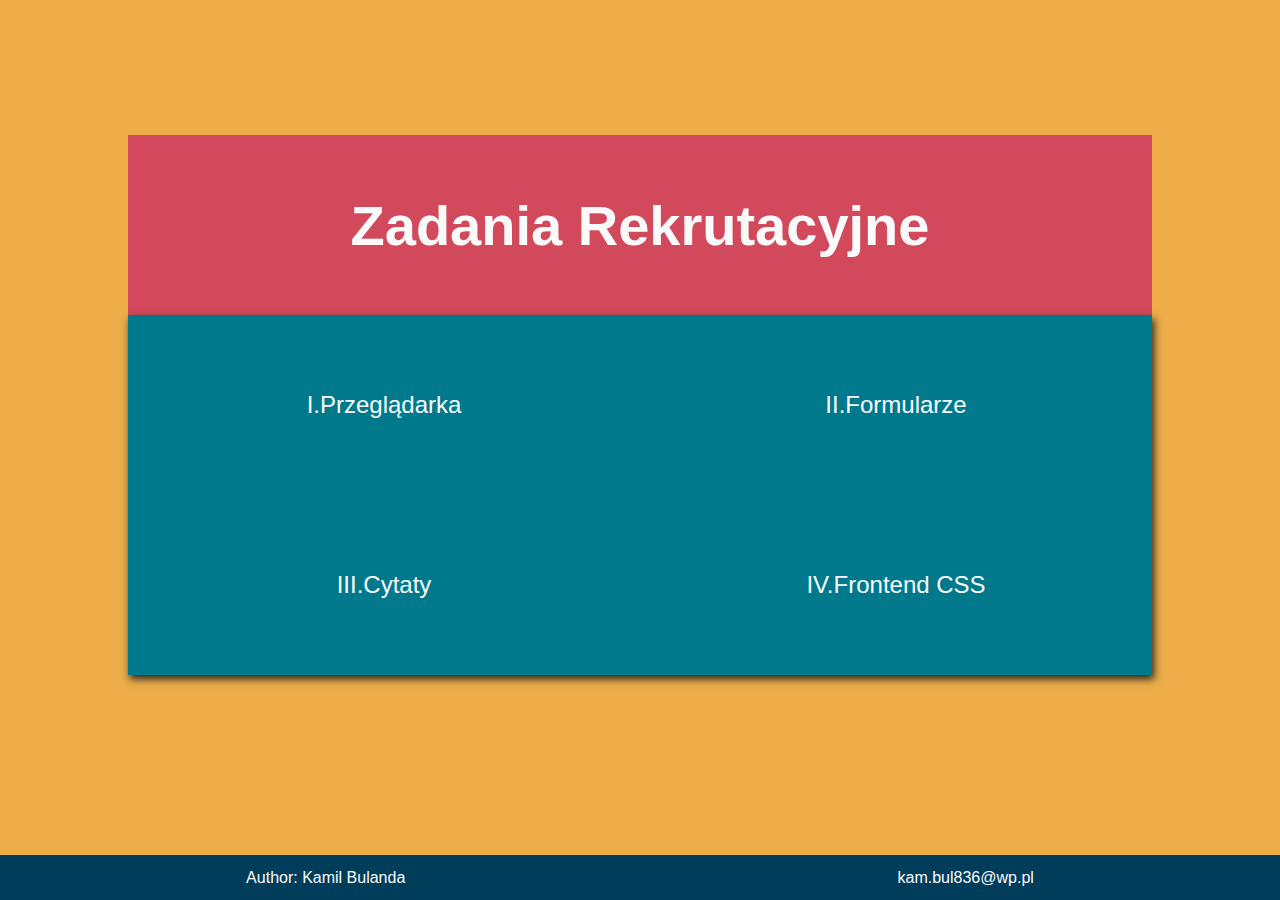
<file: index.html>
<!DOCTYPE html>
<html lang="pl">
  <head>
    <meta charset="UTF-8" />
    <meta http-equiv="X-UA-Compatible" content="IE=edge" />
    <meta name="viewport" content="width=device-width, initial-scale=1.0" />
    <title>Zadania Rekrutacyjne</title>
    <link rel="stylesheet" href="style/index.css" />
  </head>
  <body>
    <div class="title">
      <h1>Zadania Rekrutacyjne</h1>
    </div>

    <div class="exercises">
      <a href="pages/browser.html">I.Przeglądarka</a>
      <a href="pages/forms.html">II.Formularze</a>
      <a href="https://bulandak.github.io/quote/">III.Cytaty</a>
      <a href="pages/image.html">IV.Frontend CSS</a>
    </div>

    <footer>
      <p>Author: Kamil Bulanda</p>
      <p>kam.bul836@wp.pl</p>
    </footer>
  </body>
</html>
</file>
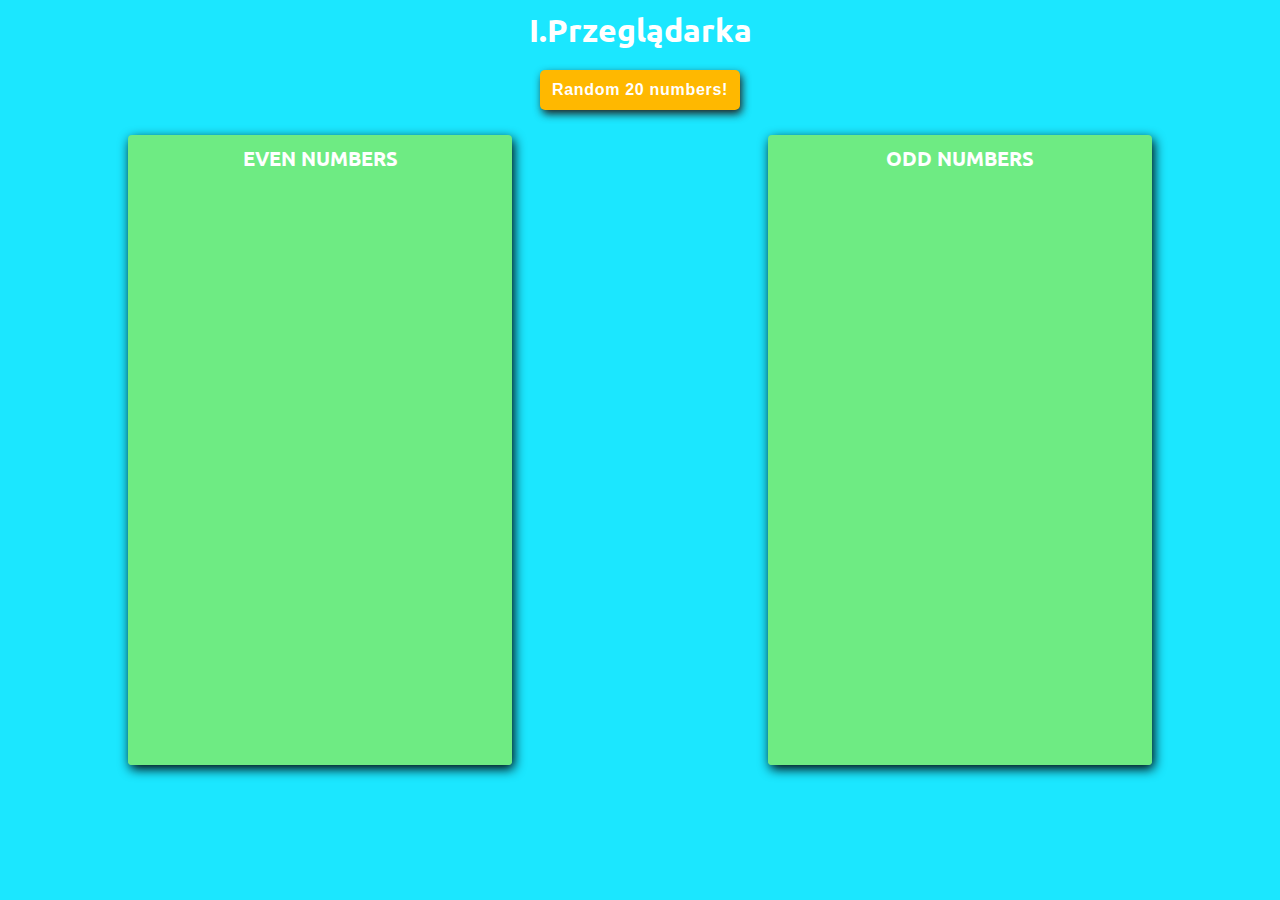
<file: pages/browser.html>
<!DOCTYPE html>
<html lang="en">
  <head>
    <meta charset="UTF-8" />
    <meta http-equiv="X-UA-Compatible" content="IE=edge" />
    <meta name="viewport" content="width=device-width, initial-scale=1.0" />
    <title>Document</title>
    <link rel="stylesheet" href="../style/browser.css" />
  </head>
  <body>
    <h1>I.Przeglądarka</h1>
    <button id="btn">Random 20 numbers!</button>
    <div class="column l-25">
      <h1 class="title green">Even numbers</h1>
      <div class="even"></div>
    </div>
    <div class="column l-75">
      <h1 class="title red">Odd numbers</h1>
      <div class="odd"></div>
    </div>
    <script>
      let handleClick = () => {
        const evenDiv = document.body.querySelector(".even");
        const oddDiv = document.body.querySelector(".odd");
        evenDiv.innerHTML = "";
        oddDiv.innerHTML = "";
        let randomNums = [];
        for (let i = 0; i < 20; i++) {
          let random = Math.floor(Math.random() * 101);
          randomNums.push(random);
        }
        randomNums = randomNums.sort(function (a, b) {
          return a - b;
        });
        let indexes = [0, 0];

        randomNums.forEach((num, index) => {
          let p = document.createElement("p");
          p.textContent = num;
          if (num % 2 == 0) {
            setTimeout(() => {
              evenDiv.appendChild(p);
            }, indexes[0]);
            indexes[0] += 40;
          } else {
            setTimeout(() => {
              oddDiv.appendChild(p);
            }, indexes[1]);
            indexes[1] += 40;
          }
        });
      };

      let button = document.getElementById("btn");
      button.addEventListener("click", handleClick);
    </script>
  </body>
</html>
</file>
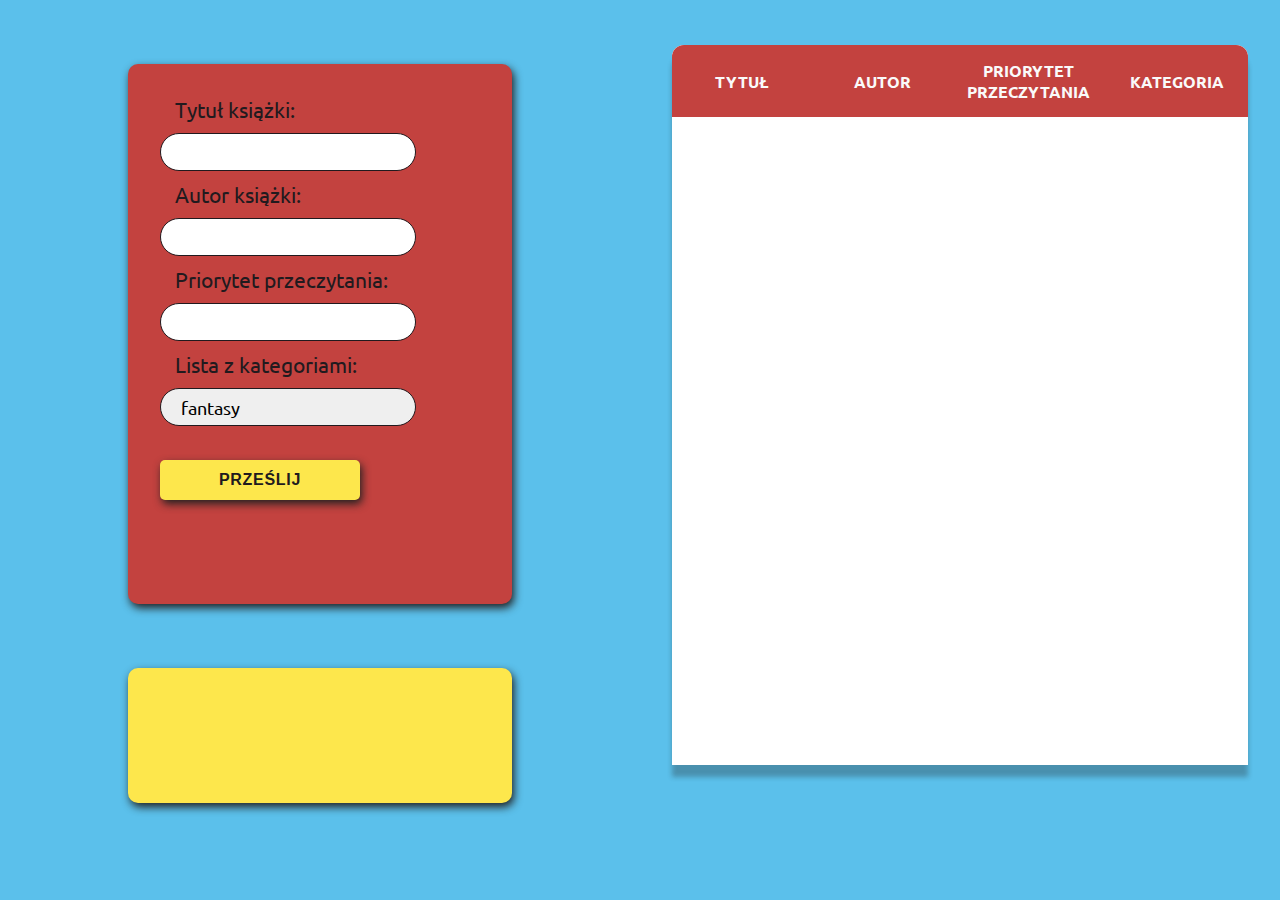
<file: pages/forms.html>
<!DOCTYPE html>
<html lang="pl">
  <head>
    <meta charset="UTF-8" />
    <meta http-equiv="X-UA-Compatible" content="IE=edge" />
    <meta name="viewport" content="width=device-width, initial-scale=1.0" />
    <title>II.Formularze</title>
    <link rel="stylesheet" href="../style/forms.css" />
    <script src="../scripts/forms.js" defer></script>
  </head>
  <body>
    <div id="right">
      <form id="form">
        <label for="title">Tytuł książki:</label>
        <input type="text" id="title" name="title" />
        <label for="author">Autor książki:</label>
        <input type="text" id="author" name="author" />
        <label for="priority">Priorytet przeczytania:</label>
        <input type="number" id="priority" name="priority" />
        <label for="category">Lista z kategoriami:</label>
        <select name="category" id="category">
          <option value="fantasy" selected="selected">fantasy</option>
          <option value="crime">crime</option>
          <option value="horror">horror</option>
        </select>
        <!-- <input type="submit" id="btn" value="prześlij" /> -->
        <button id="btn">prześlij</button>
      </form>
      <div class="mistakes"></div>
    </div>
    <div id="left">
      <table>
        <thead>
          <th>tytuł</th>
          <th>autor</th>
          <th>priorytet przeczytania</th>
          <th>kategoria</th>
        </thead>
        <tbody></tbody>
      </table>
    </div>
  </body>
</html>
</file>
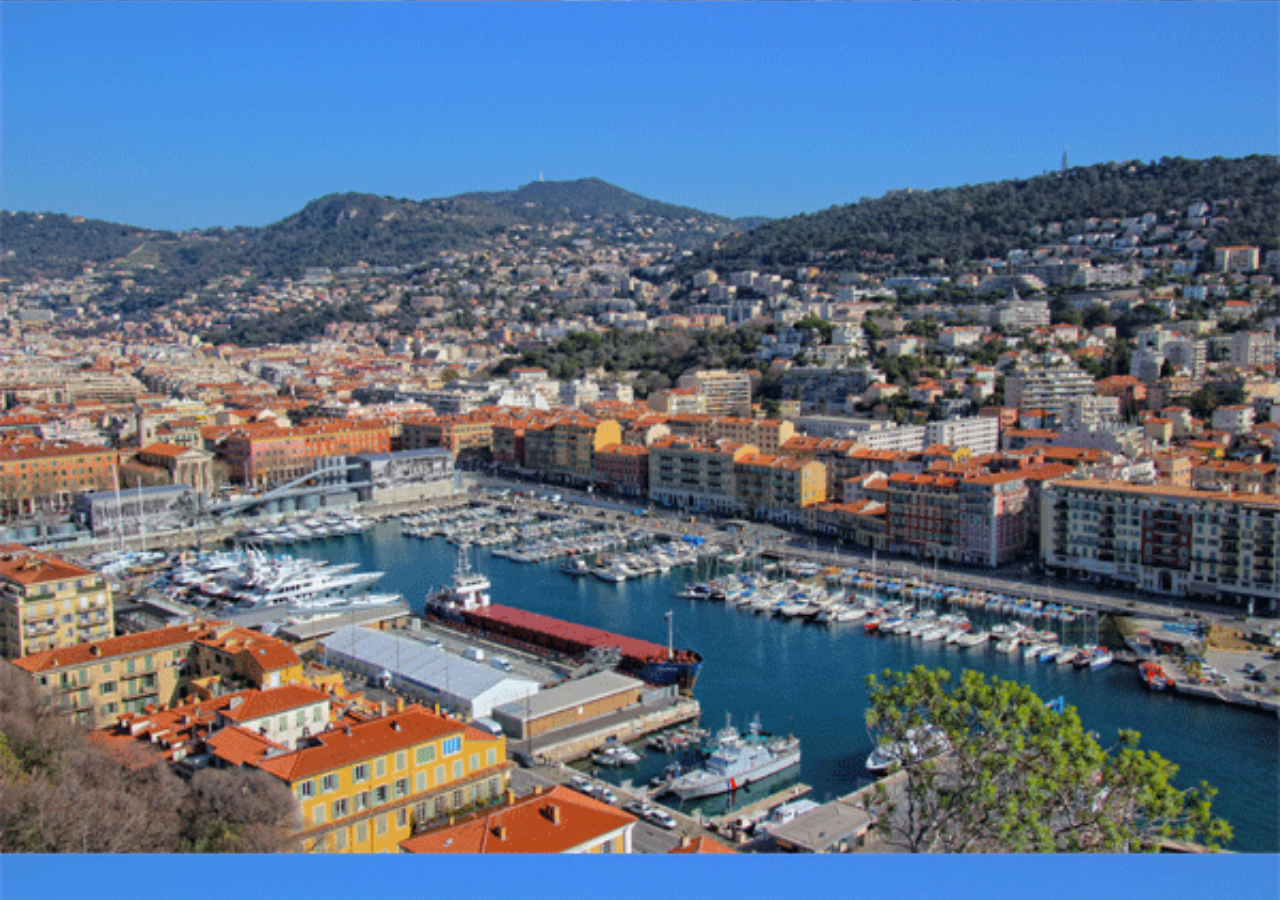
<file: pages/image.html>
<!DOCTYPE html>
<html lang="en">
  <head>
    <meta charset="UTF-8" />
    <meta http-equiv="X-UA-Compatible" content="IE=edge" />
    <meta name="viewport" content="width=device-width, initial-scale=1.0" />
    <title>IV.Frontend CSS</title>
    <style>
      * {
        margin: 0;
        padding: 0;
        box-sizing: border-box;
      }
      body {
        background-image: url("../assets/city.png");
        background-size: 100% auto;
        overflow: hidden;
      }
    </style>
  </head>
  <body></body>
</html>
</file>
<file: style/index.css>
* {
  margin: 0;
  padding: 0;
  box-sizing: border-box;
  font-family: "Ubuntu", sans-serif;
  cursor: default;
}

body {
  background-color: #edae49;
}
.title {
  width: 80vw;
  height: 20vh;
  margin: 0 auto;
  margin-top: 15vh;
  background-color: #d1495b;
  display: flex;
  justify-content: center;
  align-items: center;
}
.title h1 {
  color: #fafafa;
  font-size: 3.5rem;
}

.exercises {
  width: 80vw;
  height: 40vh;
  margin: 0 auto;
  background-color: #00798c;
  box-shadow: 2px 4px 8px #212121;
  font-size: 0;
}

.exercises > a {
  display: inline-block;
  width: 40vw;
  height: 20vh;
  font-size: 1.5rem;
  text-decoration: none;
  text-align: center;
  line-height: 20vh;
  color: #fafafa;
  transition: 0.4s;
}
.exercises > a:hover {
  color: #00798c;
  background-color: #fafafa;
}
footer {
  position: absolute;
  bottom: 0;
  left: 0;
  width: 100%;
  height: 5vh;
  background-color: #003d5b;
  color: #fafafa;
  display: flex;
  justify-content: space-around;
}
footer > p {
  display: inline-block;
  line-height: 5vh;
}
</file>
<file: style/browser.css>
@import url("https://fonts.googleapis.com/css2?family=Ubuntu&display=swap");

* {
  margin: 0;
  padding: 0;
  box-sizing: border-box;
  font-family: "Ubuntu", sans-serif;
}
body {
  background-color: #1be7ff;
}
h1 {
  padding-top: 10px;
  text-align: center;
  color: #ffffff;
}

.title {
  height: 10%;
  display: block;
  font-size: 20px;
  text-transform: uppercase;
  color: white;
  margin-bottom: 0px;
}

button {
  position: absolute;
  top: 10%;
  left: 50%;
  transform: translate(-50%, -50%);
  width: 200px;
  height: 40px;
  color: white;
  background-color: #ffb800;
  border: none;
  cursor: pointer;
  font-size: 16px;
  border-radius: 5px;
  font-weight: 600;
  font-family: "Franklin Gothic Medium", "Arial Narrow", Arial, sans-serif;
  letter-spacing: 0.7px;
  box-shadow: 2px 4px 8px #212121;
  transition: 0.3s;
}
button:hover {
  color: white;
  background-color: #212121;
}
.column {
  width: 30vw;
  height: 70vh;
  background-color: #6eeb83;
  position: absolute;
  top: 50%;
  transform: translate(-50%, -50%);
  /* border: 1px solid black; */
  box-shadow: 2px 4px 12px black;
  text-align: center;
  border-radius: 4px;
  overflow: hidden;
}

.l-25 {
  left: 25%;
}

.l-75 {
  left: 75%;
}

.even,
.odd {
  width: 100%;
  height: 90%;
  display: flex;
  flex-direction: column;
  align-items: center;
  background-color: #6eeb83;
}

.even > p {
  width: 25%;
  animation: enter ease 0.5s;
}

.odd > p {
  width: 25%;
  animation: enter ease 0.5s;
}

p {
  margin-top: 8px;
  color: #212121;
  font-size: 18px;
  font-weight: 600;
  padding-bottom: 2px;
}

@keyframes enter {
  0% {
    margin-right: -400px;
  }
  100% {
    margin-right: 0px;
  }
}
</file>
<file: style/forms.css>
@import url("https://fonts.googleapis.com/css2?family=Ubuntu&display=swap");

* {
  margin: 0;
  padding: 0;
  box-sizing: border-box;
  font-family: "Ubuntu", sans-serif;
}

body {
  display: flex;
  background-color: #5bc0eb;
}
#right {
  width: 50vw;
  height: 100vh;
  /* display: flex; */
}

#left {
  width: 50vw;
  height: 100vh;
}

#form {
  width: 30vw;
  height: 60vh;
  background-color: #c3423f;
  margin: 4rem auto;
  padding: 2rem;
  border-radius: 10px;
  color: #211a1e;
  box-shadow: 2px 4px 8px #212121;
}
label {
  display: block;
  font-size: 1.3rem;
  padding-left: 15px;
}
input,
select {
  outline: none;
  width: 80%;
  height: 8%;
  font-size: 1.1rem;
  margin: 10px 0 10px 0;
  padding: 5px;
  padding-left: 20px;
  border-radius: 25px;
  border: 1px solid #211a1e;
  appearance: none;
}

input:focus {
  background-color: #eeeaea;
}
input[type="number"]::-webkit-inner-spin-button {
  -webkit-appearance: none;
}
#btn {
  margin-top: 1.5rem;
  width: 200px;
  height: 40px;
  color: #211a1e;
  text-transform: uppercase;
  background-color: #fde74c;
  border: none;
  cursor: pointer;
  font-size: 16px;
  border-radius: 5px;
  font-weight: 600;
  font-family: "Franklin Gothic Medium", "Arial Narrow", Arial, sans-serif;
  letter-spacing: 0.7px;
  box-shadow: 2px 4px 8px #212121;
  transition: 0.3s;
}
#btn:hover {
  color: #fde74c;
  background-color: #211a1e;
}

.mistakes {
  width: 30vw;
  height: 15vh;
  margin: 1rem auto;
  padding: 2rem;
  border-radius: 10px;
  color: #211a1e;
  display: flex;
  flex-direction: column;
  justify-content: space-around;
  align-items: flex-start;
  font-size: 1.1rem;
  font-weight: 700;
  box-shadow: 2px 4px 8px #212121;
  background-color: #fde74c;
}

.showMistakes {
  background-color: #fde74c;
}

table {
  width: 45vw;
  height: 80vh;

  position: relative;
  display: block;
  overflow-y: scroll;
  background-color: white;
  margin: 5vh auto;

  border-collapse: collapse;
  border-spacing: 0;
  border-radius: 12px 12px 0 0;

  text-align: center;
  box-shadow: 0 12px 5px rgba(32, 32, 32, 0.3);
}
thead {
  display: block;
}

th {
  width: 25%;
  text-transform: uppercase;
  color: #fafafa;
  background-color: #c3423f;
  padding: 15px;
}
tbody {
  display: block;
  width: 100%;
}
tbody tr {
  display: block;
}
tbody tr td {
  display: inline-block;
  width: 25%;
  height: 5vh;
  line-height: 5vh;
}
tr:nth-child(odd) {
  background-color: #eeecec;
}

/* ::-webkit-scrollbar {
  width: 2em;
  scrollbar-color: red blue;
}
::-webkit-scrollbar-track {
  background: hsl(120 75% 50% / 1);
}

::-webkit-scrollbar-thumb {
  background: hsl(120 100% 20% / 1);
}

::-webkit-scrollbar-thumb:hover {
  background: hsl(120, 100%, 10% /1);
}
@supports (scrollbar-color: red blue) {
  * {
    scrollbar-color: #c3423f #fde74c;
  }
} */
</file>
